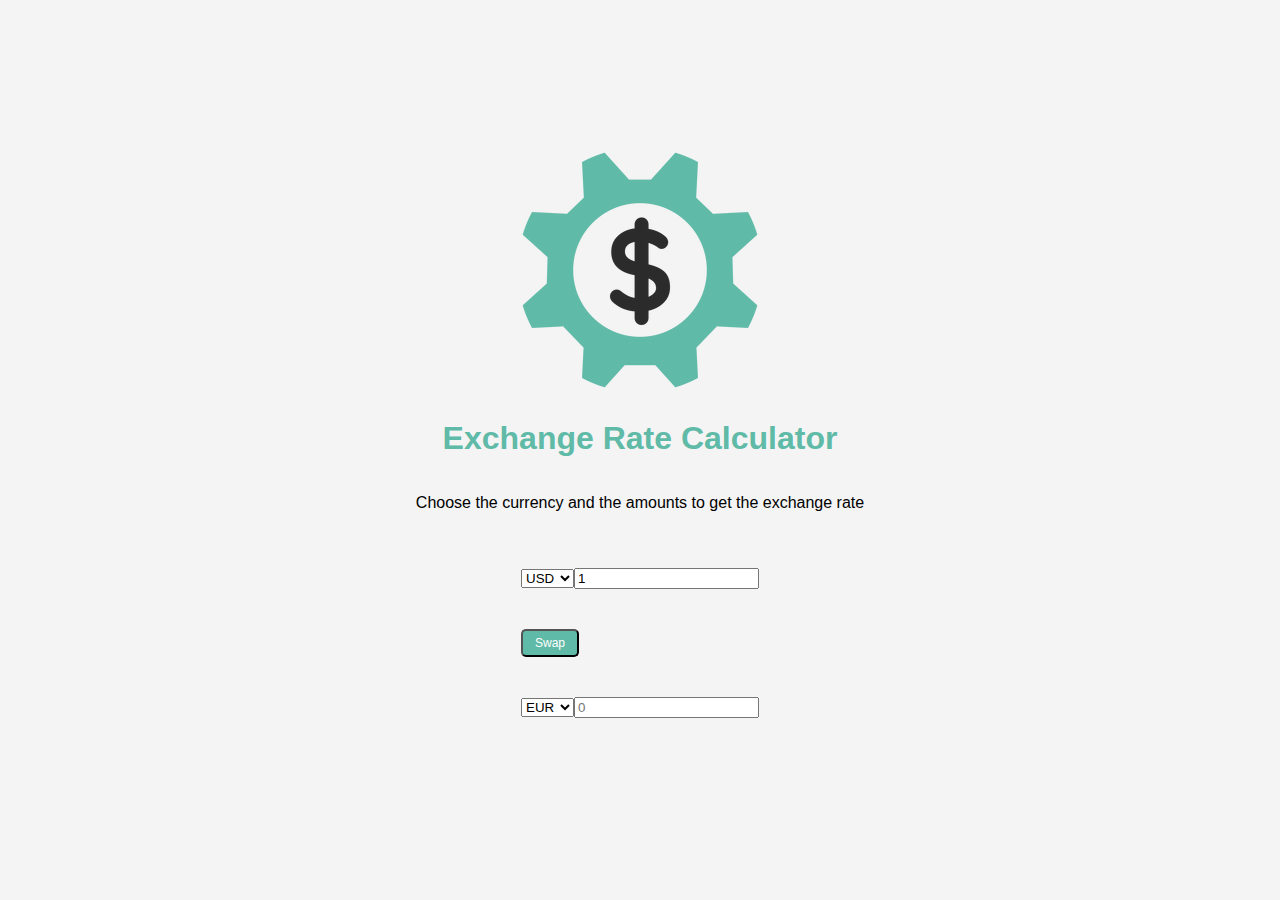
<file: exchange-rate/index.html>
<!DOCTYPE html>
<html lang="en">
<head>
    <meta charset="UTF-8">
    <meta name="viewport" content="width=device-width, initial-scale=1.0">
    <meta http-equiv="X-UA-Compatible" content="ie=edge" />
    <title>Exchange Rate Calculator</title>
    <link rel="stylesheet" href="style.css" />
</head>
<body>
    <img src="img/money.png" alt="" class="money-img" />
    <h1>Exchange Rate Calculator</h1>
    <p>Choose the currency and the amounts to get the exchange rate</p>

    <div class="container">
      <div class="currency">
        <select id="currency-one">
          <option value="AED">AED</option>
          <option value="ARS">ARS</option>
          <option value="AUD">AUD</option>
          <option value="BGN">BGN</option>
          <option value="BRL">BRL</option>
          <option value="BSD">BSD</option>
          <option value="CAD">CAD</option>
          <option value="CHF">CHF</option>
          <option value="CLP">CLP</option>
          <option value="CNY">CNY</option>
          <option value="COP">COP</option>
          <option value="CZK">CZK</option>
          <option value="DKK">DKK</option>
          <option value="DOP">DOP</option>
          <option value="EGP">EGP</option>
          <option value="EUR">EUR</option>
          <option value="FJD">FJD</option>
          <option value="GBP">GBP</option>
          <option value="GTQ">GTQ</option>
          <option value="HKD">HKD</option>
          <option value="HRK">HRK</option>
          <option value="HUF">HUF</option>
          <option value="IDR">IDR</option>
          <option value="ILS">ILS</option>
          <option value="INR">INR</option>
          <option value="ISK">ISK</option>
          <option value="JPY">JPY</option>
          <option value="KRW">KRW</option>
          <option value="KZT">KZT</option>
          <option value="MXN">MXN</option>
          <option value="MYR">MYR</option>
          <option value="NOK">NOK</option>
          <option value="NZD">NZD</option>
          <option value="PAB">PAB</option>
          <option value="PEN">PEN</option>
          <option value="PHP">PHP</option>
          <option value="PKR">PKR</option>
          <option value="PLN">PLN</option>
          <option value="PYG">PYG</option>
          <option value="RON">RON</option>
          <option value="RUB">RUB</option>
          <option value="SAR">SAR</option>
          <option value="SEK">SEK</option>
          <option value="SGD">SGD</option>
          <option value="THB">THB</option>
          <option value="TRY">TRY</option>
          <option value="TWD">TWD</option>
          <option value="UAH">UAH</option>
          <option value="USD" selected>USD</option>
          <option value="UYU">UYU</option>
          <option value="VND">VND</option>
          <option value="ZAR">ZAR</option>
        </select>
        <input type="number" id="amount-one" placeholder="0" value="1" />
      </div>

      <div class="swap-rate-container">
        <button class="btn" id="swap">
          Swap
        </button>
        <div class="rate" id="rate"></div>
      </div>

      <div class="currency">
        <select id="currency-two">
          <option value="AED">AED</option>
          <option value="ARS">ARS</option>
          <option value="AUD">AUD</option>
          <option value="BGN">BGN</option>
          <option value="BRL">BRL</option>
          <option value="BSD">BSD</option>
          <option value="CAD">CAD</option>
          <option value="CHF">CHF</option>
          <option value="CLP">CLP</option>
          <option value="CNY">CNY</option>
          <option value="COP">COP</option>
          <option value="CZK">CZK</option>
          <option value="DKK">DKK</option>
          <option value="DOP">DOP</option>
          <option value="EGP">EGP</option>
          <option value="EUR" selected>EUR</option>
          <option value="FJD">FJD</option>
          <option value="GBP">GBP</option>
          <option value="GTQ">GTQ</option>
          <option value="HKD">HKD</option>
          <option value="HRK">HRK</option>
          <option value="HUF">HUF</option>
          <option value="IDR">IDR</option>
          <option value="ILS">ILS</option>
          <option value="INR">INR</option>
          <option value="ISK">ISK</option>
          <option value="JPY">JPY</option>
          <option value="KRW">KRW</option>
          <option value="KZT">KZT</option>
          <option value="MXN">MXN</option>
          <option value="MYR">MYR</option>
          <option value="NOK">NOK</option>
          <option value="NZD">NZD</option>
          <option value="PAB">PAB</option>
          <option value="PEN">PEN</option>
          <option value="PHP">PHP</option>
          <option value="PKR">PKR</option>
          <option value="PLN">PLN</option>
          <option value="PYG">PYG</option>
          <option value="RON">RON</option>
          <option value="RUB">RUB</option>
          <option value="SAR">SAR</option>
          <option value="SEK">SEK</option>
          <option value="SGD">SGD</option>
          <option value="THB">THB</option>
          <option value="TRY">TRY</option>
          <option value="TWD">TWD</option>
          <option value="UAH">UAH</option>
          <option value="USD">USD</option>
          <option value="UYU">UYU</option>
          <option value="VND">VND</option>
          <option value="ZAR">ZAR</option>
        </select>
        <input type="number" id="amount-two" placeholder="0" />
      </div>
    </div>

    <script src="script.js"></script>
</body>
</html>
</file>
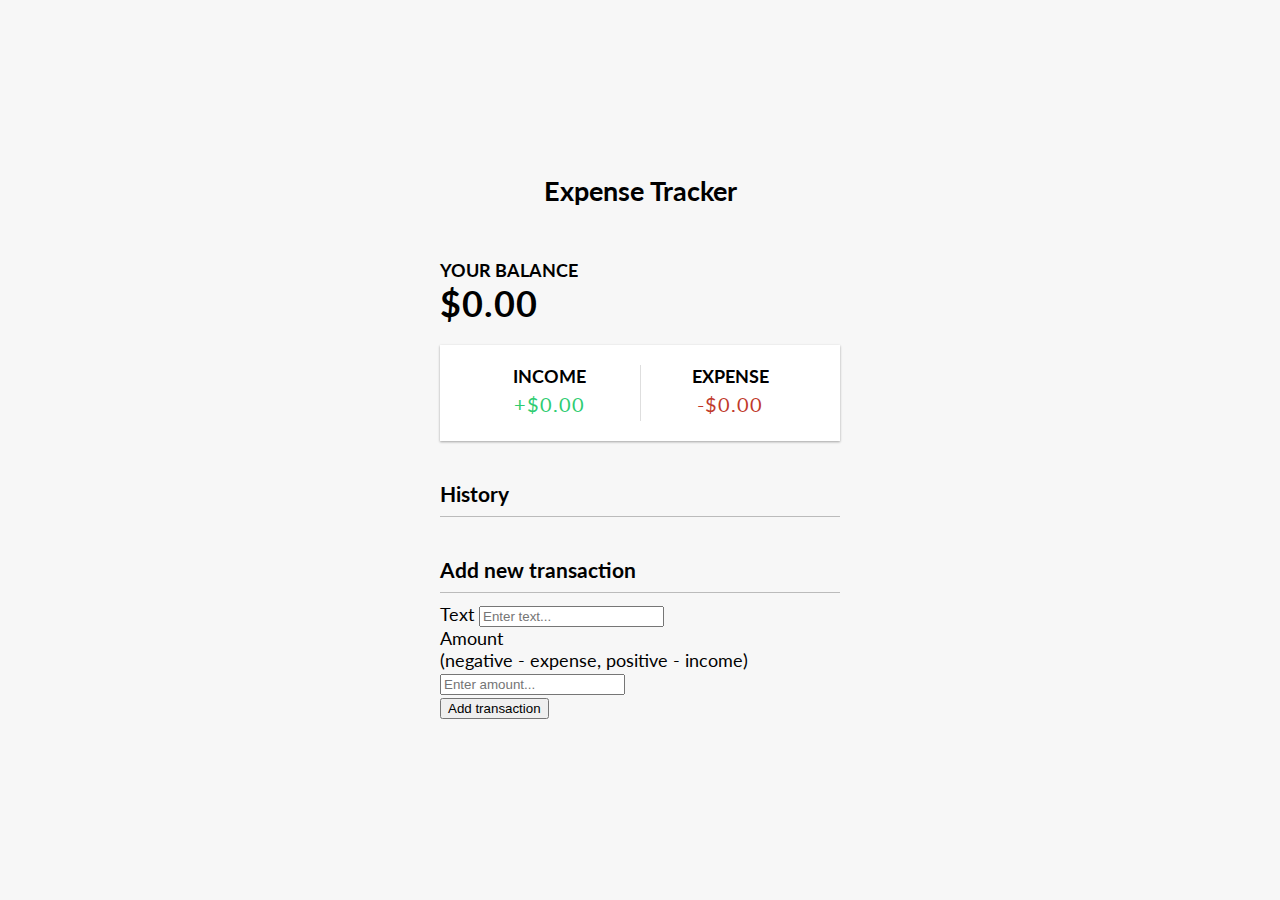
<file: expense-tracker/index.html>
<!DOCTYPE html>
<html lang="en">
  <head>
    <meta charset="UTF-8" />
    <meta name="viewport" content="width=device-width, initial-scale=1.0" />
    <meta http-equiv="X-UA-Compatible" content="ie=edge" />
    <link rel="stylesheet" href="style.css" />
    <title>Expense Tracker</title>
  </head>
  <body>
    <h2>Expense Tracker</h2>

    <div class="container">
      <h4>Your Balance</h4>
      <h1 id="balance">$0.00</h1>

      <div class="inc-exp-container">
        <div>
          <h4>Income</h4>
          <p id="money-plus" class="money plus">+$0.00</p>
        </div>
        <div>
          <h4>Expense</h4>
          <p id="money-minus" class="money minus">-$0.00</p>
        </div>
      </div>

      <h3>History</h3>
      <ul id="list" class="list">
        <!-- <li class="minus">
          Cash <span>-$400</span><button class="delete-btn">x</button>
        </li> -->
      </ul>

      <h3>Add new transaction</h3>
      <form id="form">
        <div class="form-control">
          <label for="text">Text</label>
          <input type="text" id="text" placeholder="Enter text..." />
        </div>
        <div class="form-control">
          <label for="amount"
            >Amount <br />
            (negative - expense, positive - income)</label
          >
          <input type="number" id="amount" placeholder="Enter amount..." />
        </div>
        <button class="btn">Add transaction</button>
      </form>
    </div>
    
    <script src="script.js"></script>
  </body>
</html>
</file>
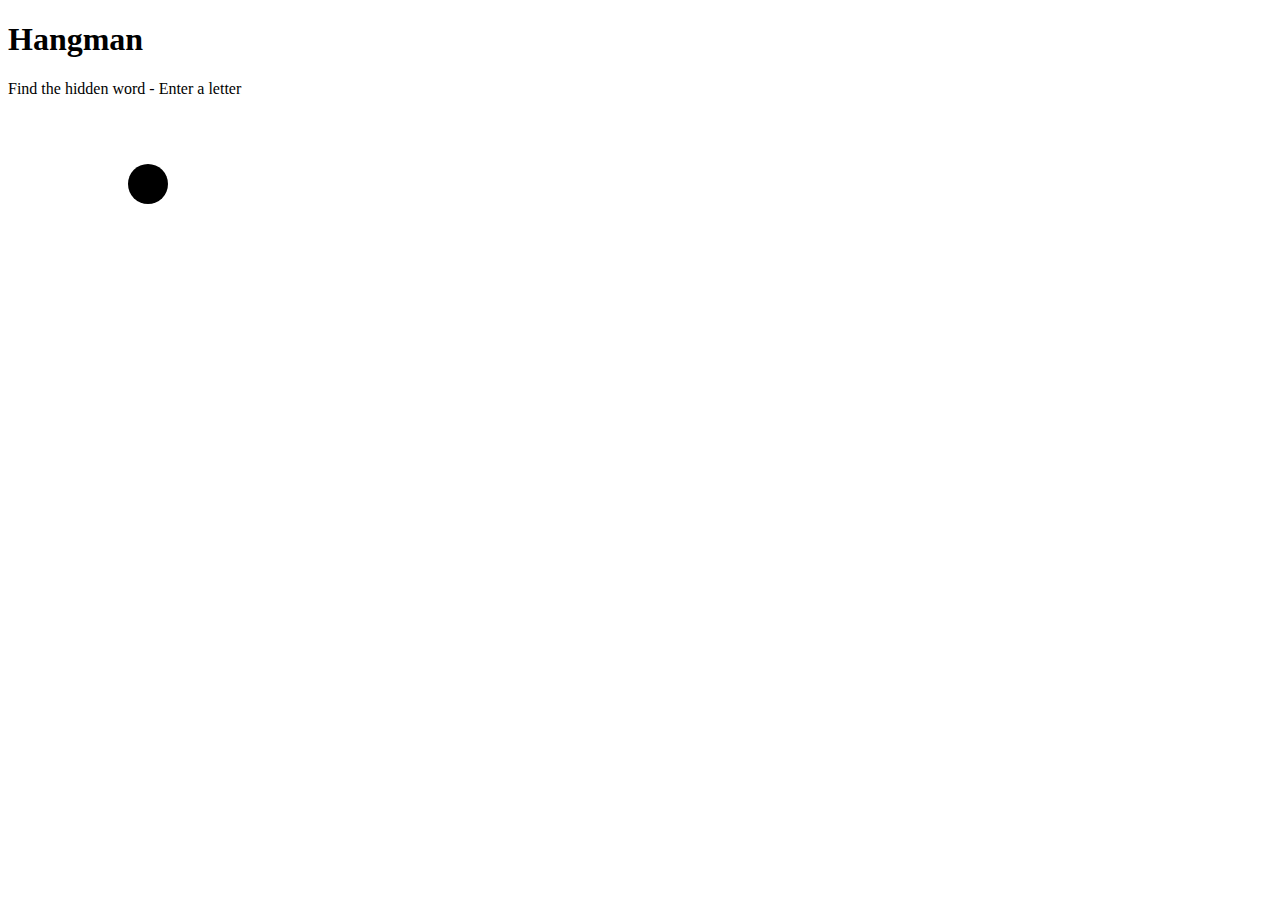
<file: hangman/index.html>
<!DOCTYPE html>
<html lang="en">
<head>
    <meta charset="UTF-8">
    <meta name="viewport" content="width=device-width, initial-scale=1.0">
    <title>Hangman</title>
</head>
<body>
    <h1>Hangman</h1>
    <p>Find the hidden word - Enter a letter</p>
    <div class="game-container">
      <svg height="250" width="200" class="figure-container">
        <!-- Rod -->
        <line x1="60" y1="20" x2="140" y2="20" />
        <line x1="140" y1="20" x2="140" y2="50" />
        <line x1="60" y1="20" x2="60" y2="230" />
        <line x1="20" y1="230" x2="100" y2="230" />

        <!-- Head -->
        <circle cx="140" cy="70" r="20" class="figure-part" />
        <!-- Body -->
        <line x1="140" y1="90" x2="140" y2="150" class="figure-part" />
        <!-- Arms -->
        <line x1="140" y1="120" x2="120" y2="100" class="figure-part" />
        <line x1="140" y1="120" x2="160" y2="100" class="figure-part" />
        <!-- Legs -->
        <line x1="140" y1="150" x2="120" y2="180" class="figure-part" />
        <line x1="140" y1="150" x2="160" y2="180" class="figure-part" />
      </svg>

      <div class="wrong-letters-container">
        <div id="wrong-letters"></div>
      </div>

      <div class="word" id="word"></div>
    </div>
</body>
</html>
</file>
<file: exchange-rate/style.css>
:root {
  --primary-color: #5fbaa7;
}

* {
  box-sizing: border-box;
}

body {
  background-color: #f4f4f4;
  font-family: Arial, Helvetica, sans-serif;
  display: flex;
  flex-direction: column;
  align-items: center;
  justify-content: center;
  height: 100vh;
  margin: 0;
  padding: 20px;
}

h1 {
  color: var(--primary-color);
}

p {
  text-align: center;
}

.btn {
  color: #fff;
  background: var(--primary-color);
  cursor: pointer;
  border-radius: 5px;
  font-size: 12px;
  padding: 5px 12px;
}

.currency {
  padding: 40px 0;
  display: flex;
  align-items: center;
  justify-content: space-between;
}
</file>
<file: expense-tracker/style.css>
@import url('https://fonts.googleapis.com/css?family=Lato&display=swap');

:root {
  --box-shadow: 0 1px 3px rgba(0, 0, 0, 0.12), 0 1px 2px rgba(0, 0, 0, 0.24);
}

* {
  box-sizing: border-box;
}

body {
  background-color: #f7f7f7;
  display: flex;
  flex-direction: column;
  align-items: center;
  justify-content: center;
  min-height: 100vh;
  margin: 0;
  font-family: 'Lato', sans-serif;
  font-size: 18px;
}

.container {
  margin: 30px auto;
  width: 400px;
}

h1 {
  letter-spacing: 1px;
  margin: 0;
}

h3 {
  border-bottom: 1px solid #bbb;
  padding-bottom: 10px;
  margin: 40px 0 10px;
}

h4 {
  margin: 0;
  text-transform: uppercase;
}

.inc-exp-container {
  background-color: #fff;
  box-shadow: var(--box-shadow);
  padding: 20px;
  display: flex;
  justify-content: space-between;
  margin: 20px 0;
}

.inc-exp-container > div {
  flex: 1;
  text-align: center;
}

.inc-exp-container > div:first-of-type {
  border-right: 1px solid #dedede;
}

.money {
  font-size: 20px;
  letter-spacing: 1px;
  margin: 5px 0;
}

.money.plus {
  color: #2ecc71;
}

.money.minus {
  color: #c0392b;
}
</file>
